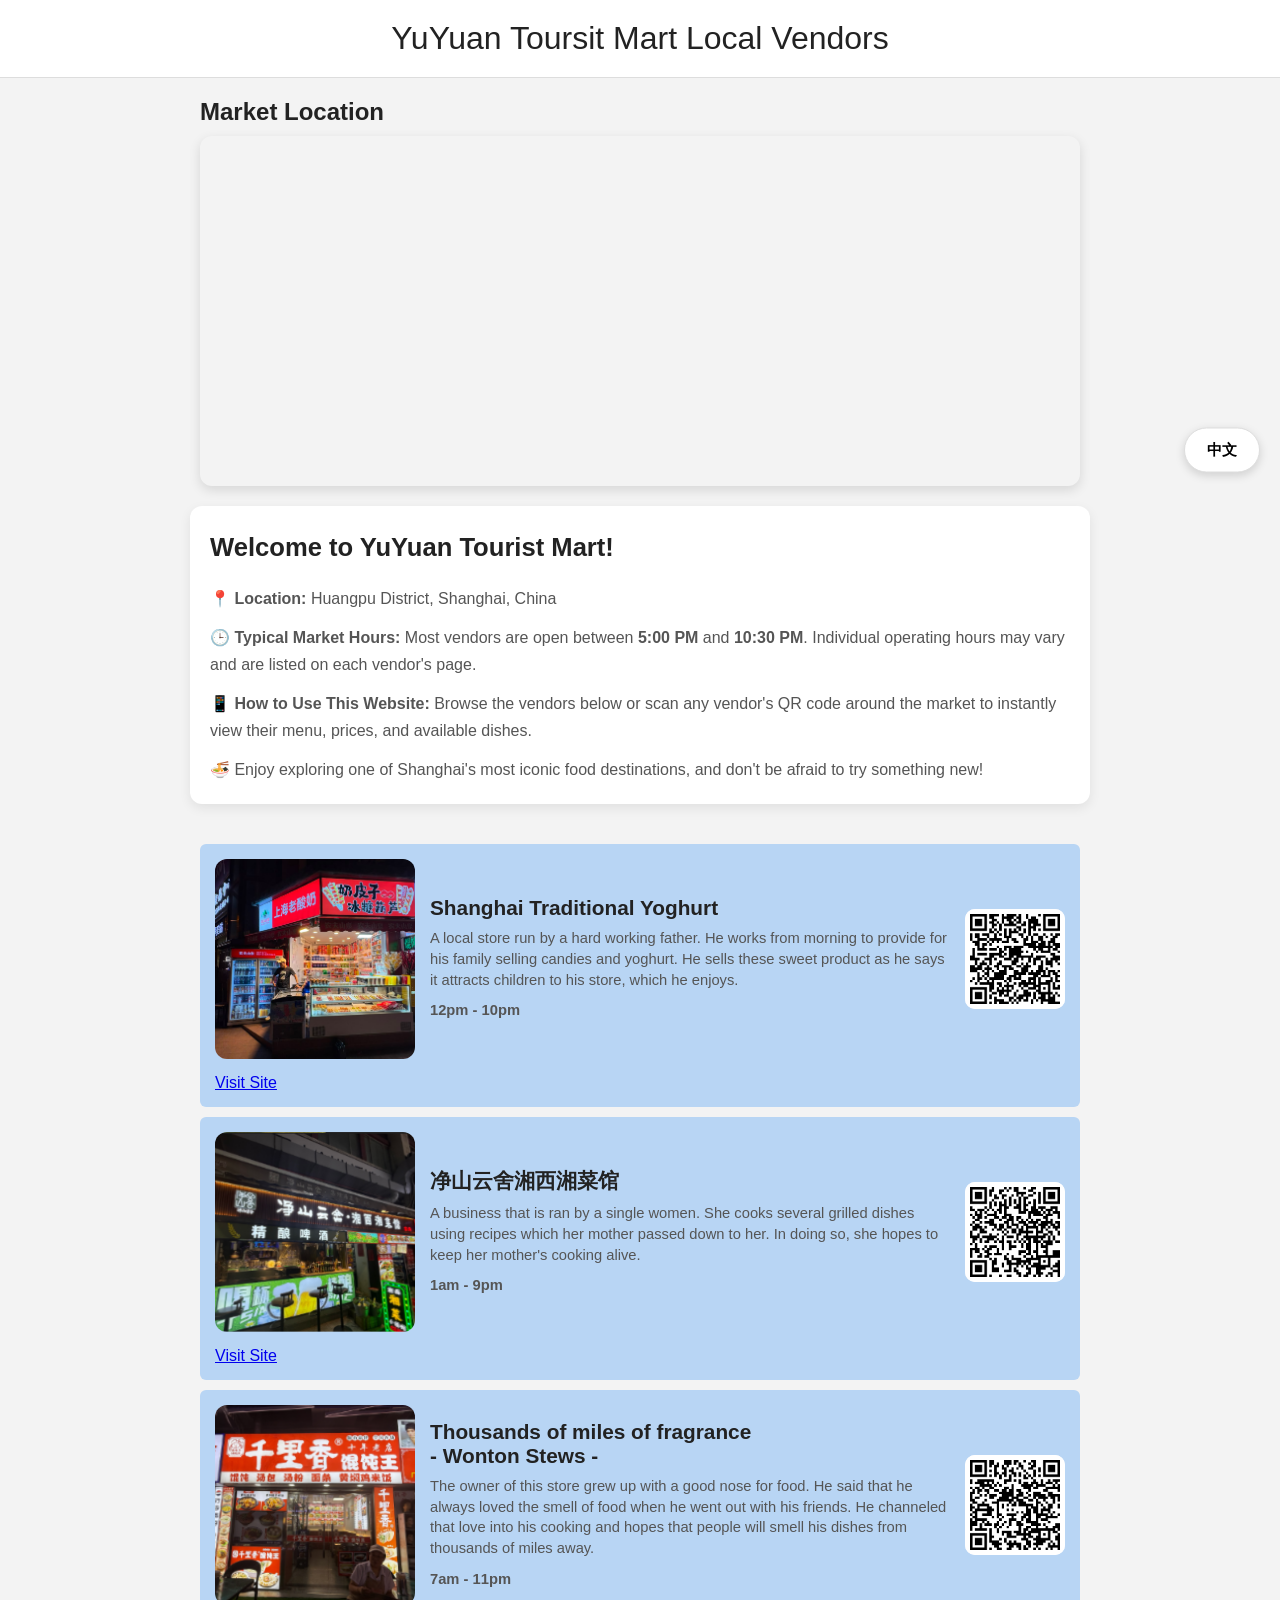
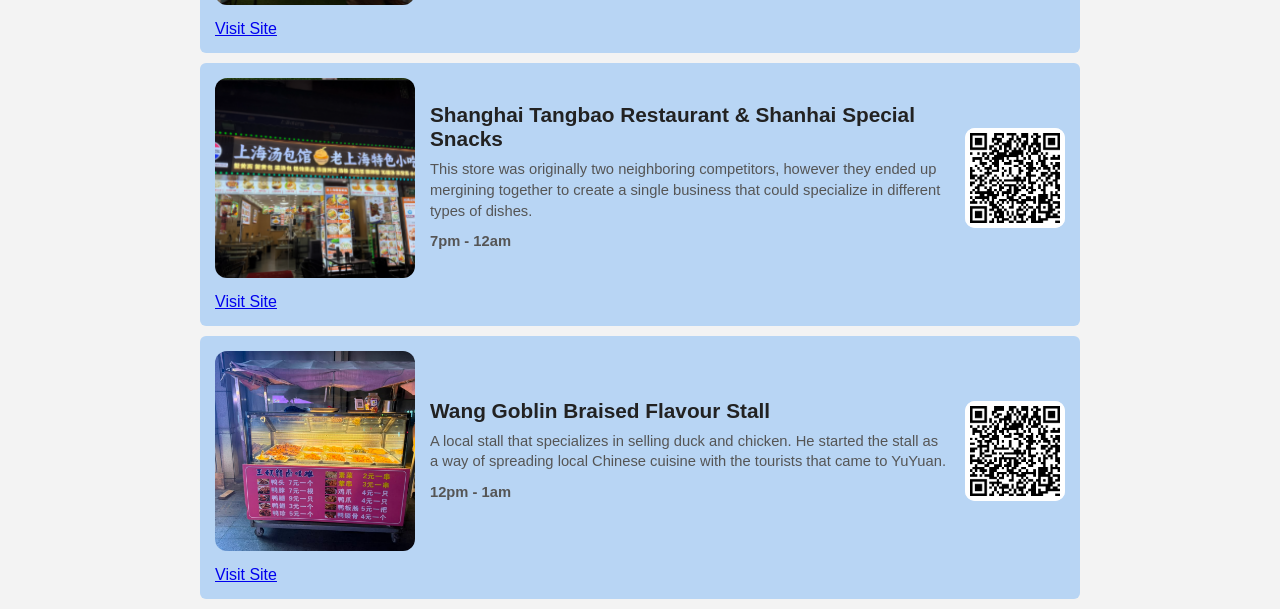
<file: index.html>
<!DOCTYPE html>
<html lang="en">
<head>
	<meta charset="UTF-8">
	<meta name="viewport" content="width=device-width, initial-scale=1.0">
	<title>Discover YuYuan's Local Night Market</title>
	<link rel="stylesheet" href="style.css">
</head>
<body>
	<header>
		<h1 data-en="YuYuan Toursit Mart Local Vendors" data-zh="豫园旅游商城本地商户">YuYuan Toursit Mart Local Vendors</h1>
	</header>

	<section class="map-section">

    	<h2 data-en="Market Location" data-zh="市场位置">Market Location</h2>

		<div class="map-container">
			<iframe
				src="https://www.google.com/maps?q=YuYuan+Tourist+Mart+Shanghai&output=embed"
				loading="lazy"
				allowfullscreen
				referrerpolicy="no-referrer-when-downgrade">
			</iframe>
		</div>

	</section>

	<section class="market-info">

		<h2 data-en="Welcome to YuYuan Tourist Mart!" data-zh="欢迎来到豫园旅游商城！">Welcome to YuYuan Tourist Mart!</h2>

		<p data-en="📍 <strong>Location:</strong> Huangpu District, Shanghai, China" data-zh="📍 <strong>地址：</strong>中国上海黄浦区">
			📍 <strong>Location:</strong> Huangpu District, Shanghai, China
		</p>

		<p data-en="🕒 <strong>Typical Market Hours:</strong> Most vendors are open between <strong>5:00 PM</strong> and <strong>10:30 PM</strong>. Individual operating hours may vary and are listed on each vendor's page." data-zh="🕒 <strong>典型营业时间：</strong>大多数商户的营业时间为 <strong>下午5:00</strong> 至 <strong>晚上10:30</strong>。具体营业时间因商户而异，详情请见各商户页面。">
			🕒 <strong>Typical Market Hours:</strong> Most vendors are open between
			<strong>5:00 PM</strong> and <strong>10:30 PM</strong>. Individual
			operating hours may vary and are listed on each vendor's page.
		</p>

		<p data-en="📱 <strong>How to Use This Website:</strong> Browse the vendors below or scan any vendor's QR code around the market to instantly view their menu, prices, and available dishes." data-zh="📱 <strong>使用说明：</strong>浏览下方商户列表，或扫描市场内任意商户的二维码，即可立即查看其菜单、价格和可选菜品。">
			📱 <strong>How to Use This Website:</strong> Browse the vendors below or
			scan any vendor's QR code around the market to instantly view their menu,
			prices, and available dishes.
		</p>

		<p data-en="🍜 Enjoy exploring one of Shanghai's most iconic food destinations, and don't be afraid to try something new!" data-zh="🍜 尽情探索上海最具代表性的美食胜地之一，勇敢尝试新口味吧！">
			🍜 Enjoy exploring one of Shanghai's most iconic food destinations, and
			don't be afraid to try something new!
		</p>

	</section>


	<!-- Grid for different Vendors -->
	<main class="vendor-grid">
    	<!-- Vendor Card -->
		<div class="vendor-card">
			<div class="vendor-image"><img src="images/v1_place.jpeg" alt="Vendor"></div>
					
			<div class="vendor-info">
				<h2 data-en="Shanghai Traditional Yoghurt" data-zh="上海传统酸奶">Shanghai Traditional Yoghurt</h2>

				<p class="story" data-en="A local store run by a hard working father. He works from morning to
					provide for his family selling candies and yoghurt. He sells these
					sweet product as he says it attracts children to his store, which he
					enjoys." 
					data-zh="这是一家由一位勤劳父亲经营的街坊小店。为了养家糊口，他从清晨就开始忙碌，售卖糖果和酸奶。他说，这些甜食能吸引孩子们光顾小店，而他也乐在其中。">
					A local store run by a hard working father. He works from morning to
					provide for his family selling candies and yoghurt. He sells these
					sweet product as he says it attracts children to his store, which he
					enjoys.
				</p>

				<p class="hours">
					<strong>12pm - 10pm</strong>
				</p>
			</div>
			
			<div class="vendor-qr">
				<img src="qr/QR 1.png" alt="QR Code">
			</div>

			<a href="menus/v1/vendor1.html" data-en="Visit Site" data-zh="访问网站">Visit Site</a>
		</div>

		<!-- Vendor Card -->
		<div class="vendor-card">
			<div class="vendor-image"><img src="images/v2_place.png" alt="Vendor"></div>
					
			<div class="vendor-info">
				<h2 data-en="Jingshan Yunshe Xiangxi Hunan Restaurant" data-zh="净山云舍湘西湘菜馆">净山云舍湘西湘菜馆</h2>

				<p class="story"
					data-en="A business that is ran by a single women. She cooks several grilled dishes using recipes which her mother passed down to her. In doing so, she hopes to keep her mother's cooking alive."
					data-zh="这是一家由一位单身女性经营的店。她运用母亲传授的食谱烹制各式烤制料理，以此希望能将母亲的烹饪手艺传承下去。">
					A business that is ran by a single women. She cooks
					several grilled dishes using recipes which her mother
					passed down to her. In doing so, she hopes to keep
					her mother's cooking alive.
				</p>

				<p class="hours">
					<strong>1am - 9pm</strong>
				</p>
			</div>
			
			<div class="vendor-qr">
				<img src="qr/QR 2.png" alt="QR Code">
			</div>
			
			<a href="menus/v2/vendor2.html" data-en="Visit Site" data-zh="访问网站">Visit Site</a>			
		</div>

		<!-- Vendor Card -->
		<div class="vendor-card">
			<div class="vendor-image"><img src="images/v3_place.png" alt="Vendor"></div>
					
			<div class="vendor-info">
				<h2 data-en="Thousands of miles of fragrance<br>- Wonton Stews -" data-zh="千里飘香<br>- 馄饨煲 -">Thousands of miles of fragrance<br>- Wonton Stews -</h2>

				<p class="story"
					data-zh="这是一家由一位单身女性经营的店。她运用母亲传授的食谱，烹制各式烤制菜肴，以此希望能将母亲的烹饪手艺传承下去。"
					data-en="The owner of this store grew up with a good nose for food.
					He said that he always loved the smell of food when he went
					out with his friends. He channeled that love into his cooking
					and hopes that people will smell his dishes from thousands of miles away.">
					The owner of this store grew up with a good nose for food.
					He said that he always loved the smell of food when he went
					out with his friends. He channeled that love into his cooking
					and hopes that people will smell his dishes from thousands of miles away.
				</p>

				<p class="hours">
					<strong>7am - 11pm</strong>
				</p>
			</div>
			
			<div class="vendor-qr">
				<img src="qr/QR 3.png" alt="QR Code">
			</div>

			<a href="menus/v3/vendor3.html" data-en="Visit Site" data-zh="访问网站">Visit Site</a>
		</div>

		<!-- Vendor Card -->
		<div class="vendor-card">
			<div class="vendor-image"><img src="images/v4_place.png" alt="Vendor"></div>
					
			<div class="vendor-info">
				<h2 data-en="Shanghai Tangbao Restaurant & Shanhai Special Snacks" data-zh="上海汤包餐厅 & 上海特色小吃">Shanghai Tangbao Restaurant & Shanhai Special Snacks</h2>

				<p class="story"
					data-zh="这家店原本由两家相邻的竞争对手经营，后来它们合并成了一家单一的企业，能够专营各类不同的菜品。"
					data-en="This store was originally two neighboring competitors,
					however they ended up mergining together to create a
					single business that could specialize in different types of dishes.">
					This store was originally two neighboring competitors,
					however they ended up mergining together to create a
					single business that could specialize in different types of dishes.
				</p>

				<p class="hours">
					<strong>7pm - 12am</strong>
				</p>
			</div>
			
			<div class="vendor-qr">
				<img src="qr/QR 4.png" alt="QR Code"> 
			</div>

			<a href="menus/v4/vendor4.html" data-en="Visit Site" data-zh="访问网站">Visit Site</a>
		</div>

		<div class="vendor-card">
			<div class="vendor-image"><img src="images/v5_place.jpeg" alt="Vendor"></div>
					
			<div class="vendor-info">
				<h2 data-en="Wang Goblin Braised Flavour Stall" data-zh="王小妖卤味摊">Wang Goblin Braised Flavour Stall</h2>

				<p class="story"
					data-zh="这是一家专营鸭肉和鸡肉制品的本地摊位。
					摊主创办这个摊位，旨在向造访豫园的游客推广本地中式美食。"
					data-en="A local stall that specializes in selling duck and chicken.
					He started the stall as a way of spreading local Chinese
					cuisine with the tourists that came to YuYuan.">
					A local stall that specializes in selling duck and chicken.
					He started the stall as a way of spreading local Chinese
					cuisine with the tourists that came to YuYuan.
				</p>

				<p class="hours">
					<strong>12pm - 1am</strong>
				</p>
			</div>
			
			<div class="vendor-qr">
				<img src="qr/QR 5.png" alt="QR Code">
			</div>

			<a href="menus/v5/vendor5.html" data-en="Visit Site" data-zh="访问网站">Visit Site</a>
		</div>
	</main>

	<button id="lang-toggle" class="lang-toggle-button">
		中文
	</button>

<script src="script.js"></script>

</body>
</html>
</file>
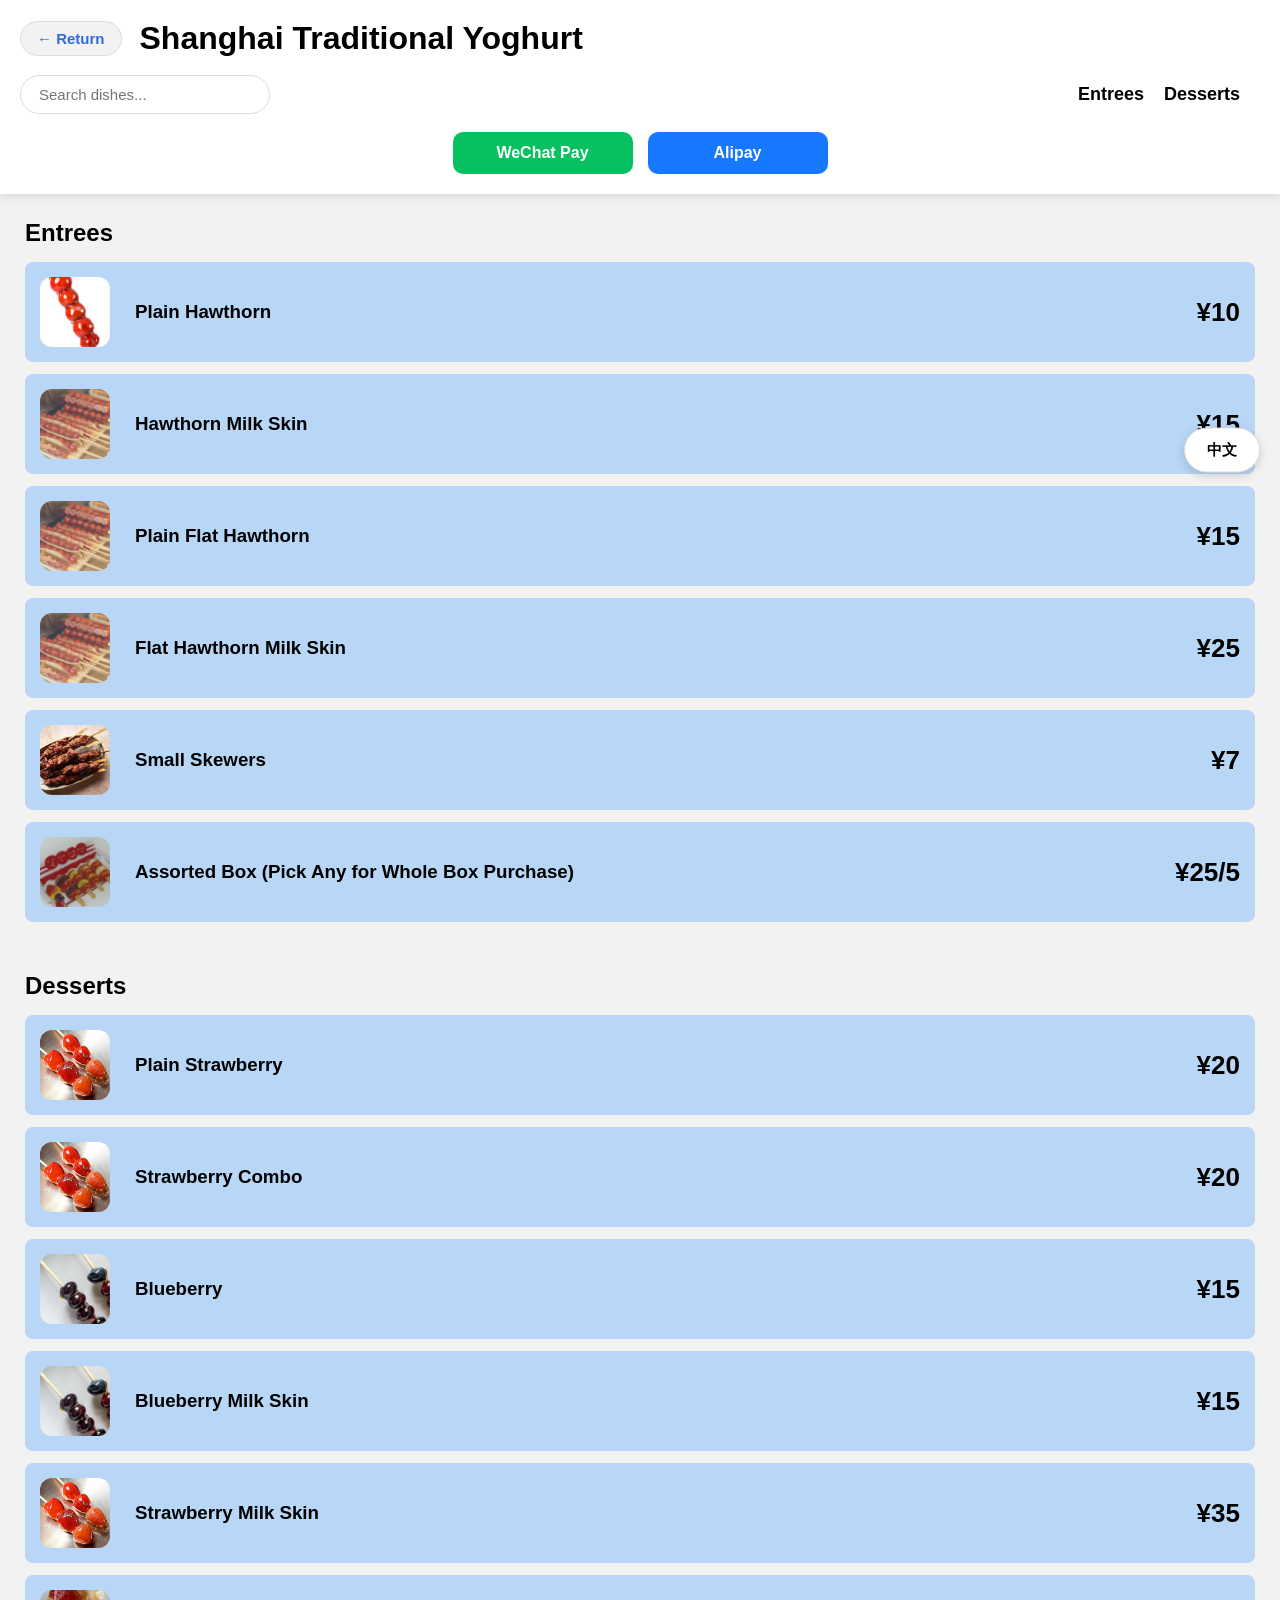
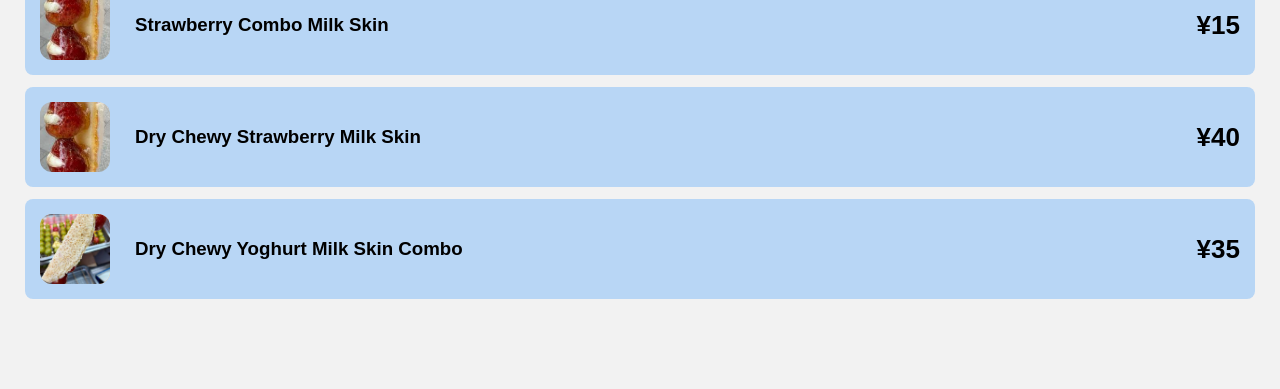
<file: menus/v1/vendor1.html>
<!DOCTYPE html>
<html lang="en">
<head>

    <meta charset="UTF-8">
    <meta name="viewport" content="width=device-width, initial-scale=1.0">
    <title>Vendor Menu</title>

    <link rel="stylesheet" href="../menus.css">

</head>
<body>
    <header>
        <div class="business-header">
            <a href="../../index.html" class="return-button" data-en="← Return" data-zh="← 返回">← Return</a>
            <h1 data-en="Shanghai Traditional Yoghurt" data-zh="上海传统酸奶">Shanghai Traditional Yoghurt</h1>
        </div>

        <div class="toolbar">
            <input type="text" id="search" placeholder="Search dishes...">
            <nav>
                <button onclick="scrollToSection('entrees')" data-en="Entrees" data-zh="小吃">
                    Entrees
                </button>
                <button onclick="scrollToSection('desserts')" data-en="Desserts" data-zh="甜品">
                    Desserts
                </button>
                <button onclick="scrollToSection('drinks')">
                    
                </button>
            </nav>
        </div>

        <div class="payment-buttons">

            <button
                id="wechat-pay"
                class="payment-button wechat">

                WeChat Pay

            </button>

            <button
                id="alipay"
                class="payment-button alipay">

                Alipay

            </button>

        </div>
    </header>

    <main>
        <section id="entrees">
            <h2 data-en="Entrees" data-zh="小吃">Entrees</h2>
            <div class="menu-grid" id="entree-list"></div>
        </section>

        <section id="desserts">
            <h2 data-en="Desserts" data-zh="甜品">Desserts</h2>
            <div class="menu-grid" id="dessert-list"></div>
        </section>

        <section id="drinks">
            <h2></h2>
            <div class="menu-grid" id="drink-list"></div>
        </section>
    </main>

    <button id="lang-toggle" class="lang-toggle-button">
        中文
    </button>

<script src="vendor.js"></script>

</body>
</html>
</file>
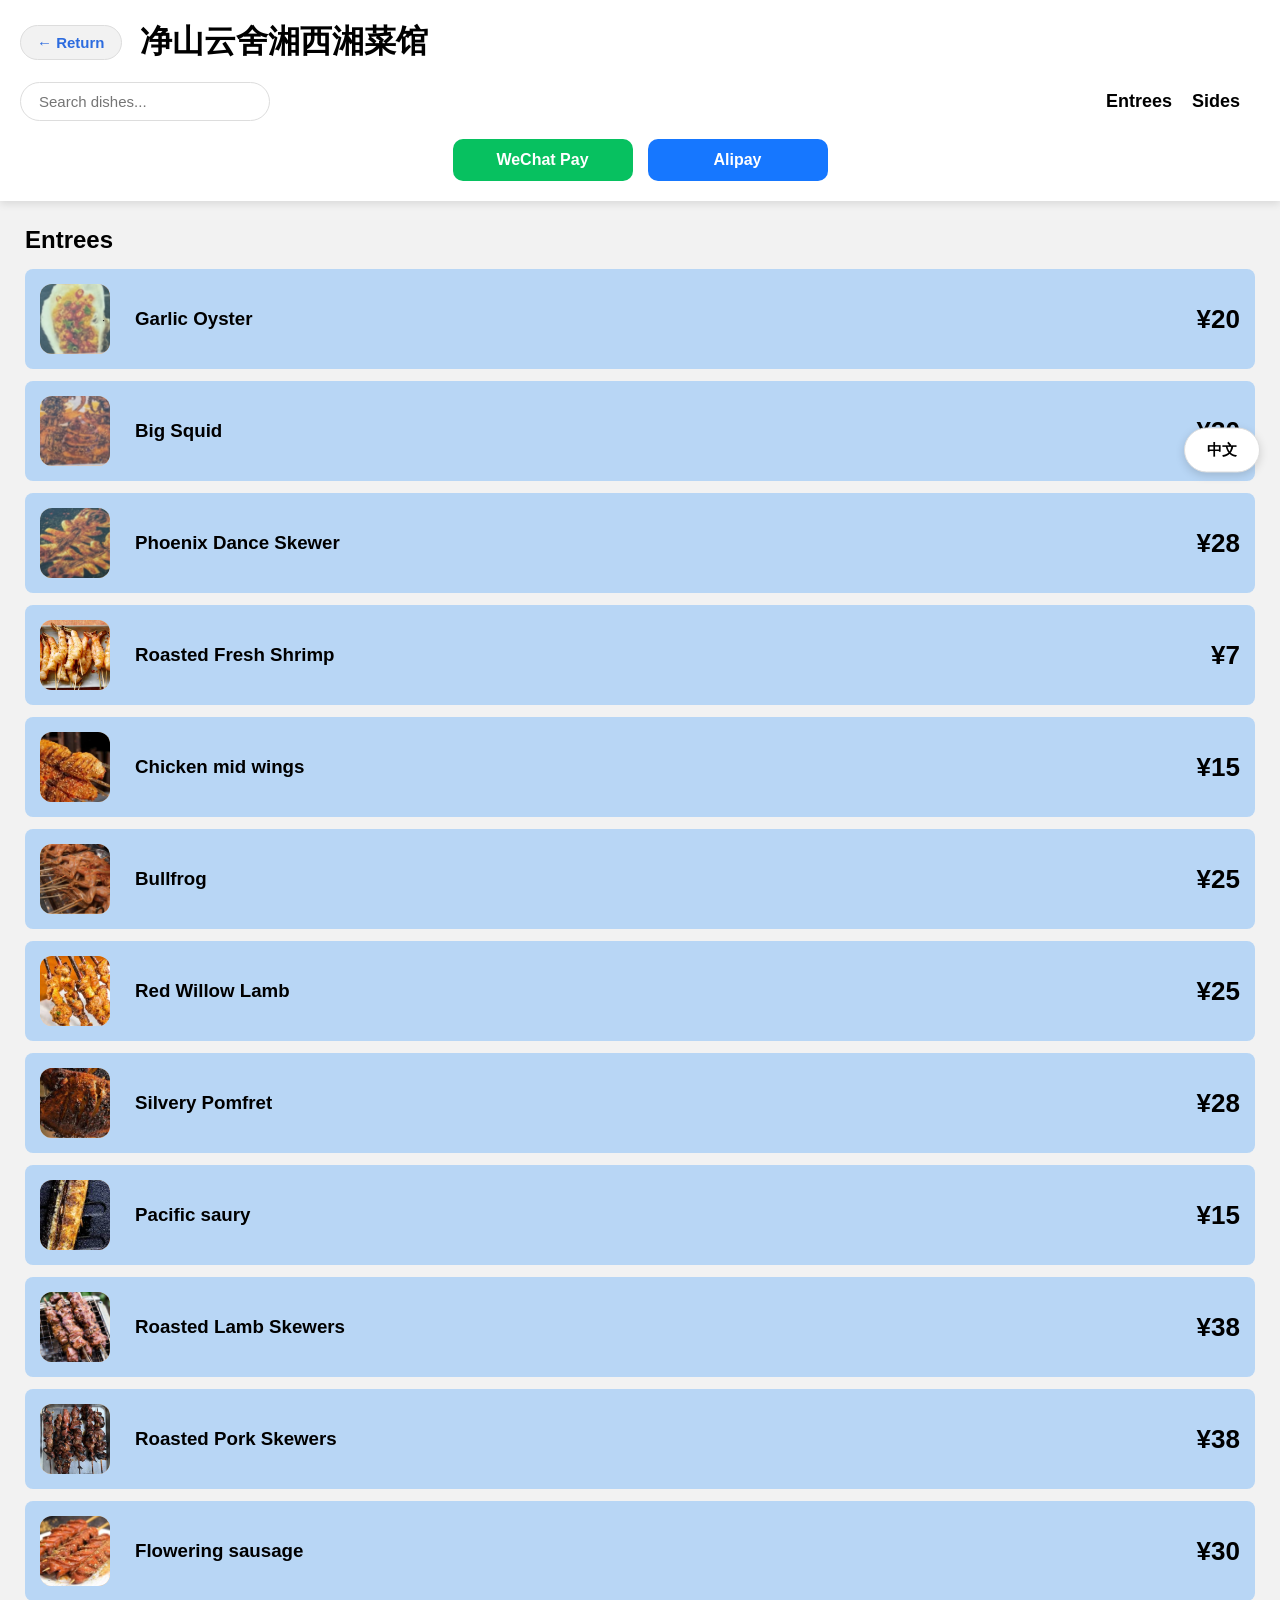
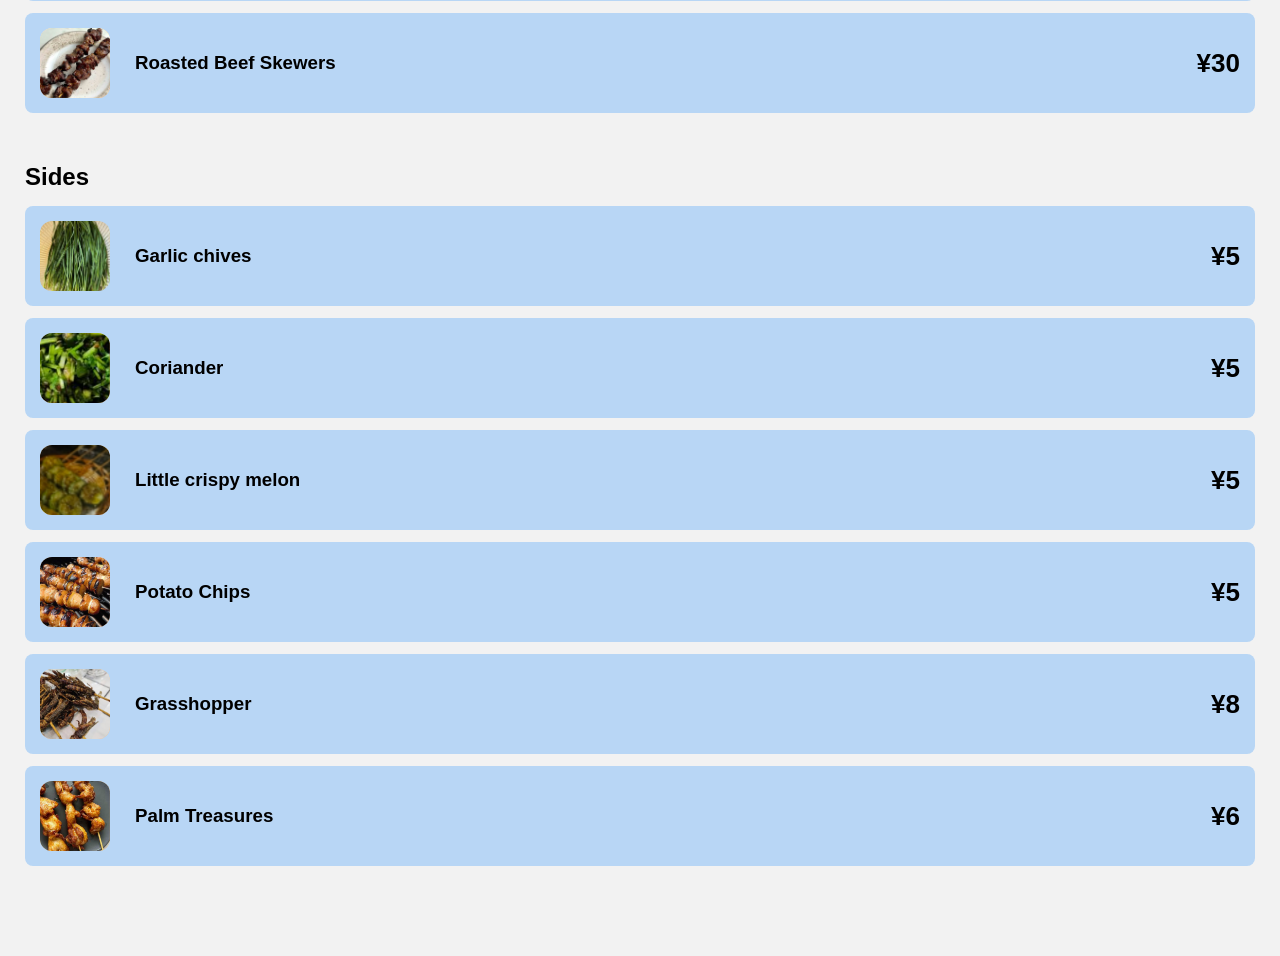
<file: menus/v2/vendor2.html>
<!DOCTYPE html>
<html lang="en">
<head>

    <meta charset="UTF-8">
    <meta name="viewport" content="width=device-width, initial-scale=1.0">
    <title>Vendor Menu</title>

    <link rel="stylesheet" href="../menus.css">

</head>
<body>
    <header>
        <div class="business-header">
            <a href="../../index.html" class="return-button" data-en="← Return" data-zh="← 返回">← Return</a>
            <h1 data-en="Jingshan Yunshe Xiangxi Hunan Restaurant" data-zh="净山云舍湘西湘菜馆">净山云舍湘西湘菜馆</h1>
        </div>

        <div class="toolbar">
            <input type="text" id="search" placeholder="Search dishes...">
            <nav>
                <button onclick="scrollToSection('entrees')" data-en="Entrees" data-zh="主菜">
                    Entrees
                </button>
                <button onclick="scrollToSection('desserts')" data-en="Sides" data-zh="配菜">
                    Sides
                </button>
                <button onclick="scrollToSection('drinks')">
                    
                </button>
            </nav>
        </div>

        <div class="payment-buttons">

            <button
                id="wechat-pay"
                class="payment-button wechat">

                WeChat Pay

            </button>

            <button
                id="alipay"
                class="payment-button alipay">

                Alipay

            </button>

        </div>
    </header>

    <main>
        <section id="entrees">
            <h2 data-en="Entrees" data-zh="主菜">Entrees</h2>
            <div class="menu-grid" id="entree-list"></div>
        </section>

        <section id="desserts">
            <h2 data-en="Sides" data-zh="配菜">Sides</h2>
            <div class="menu-grid" id="dessert-list"></div>
        </section>

        <section id="drinks">
            <h2></h2>
            <div class="menu-grid" id="drink-list"></div>
        </section>
    </main>

    <button id="lang-toggle" class="lang-toggle-button">
        中文
    </button>

<script src="vendor.js"></script>

</body>
</html>
</file>
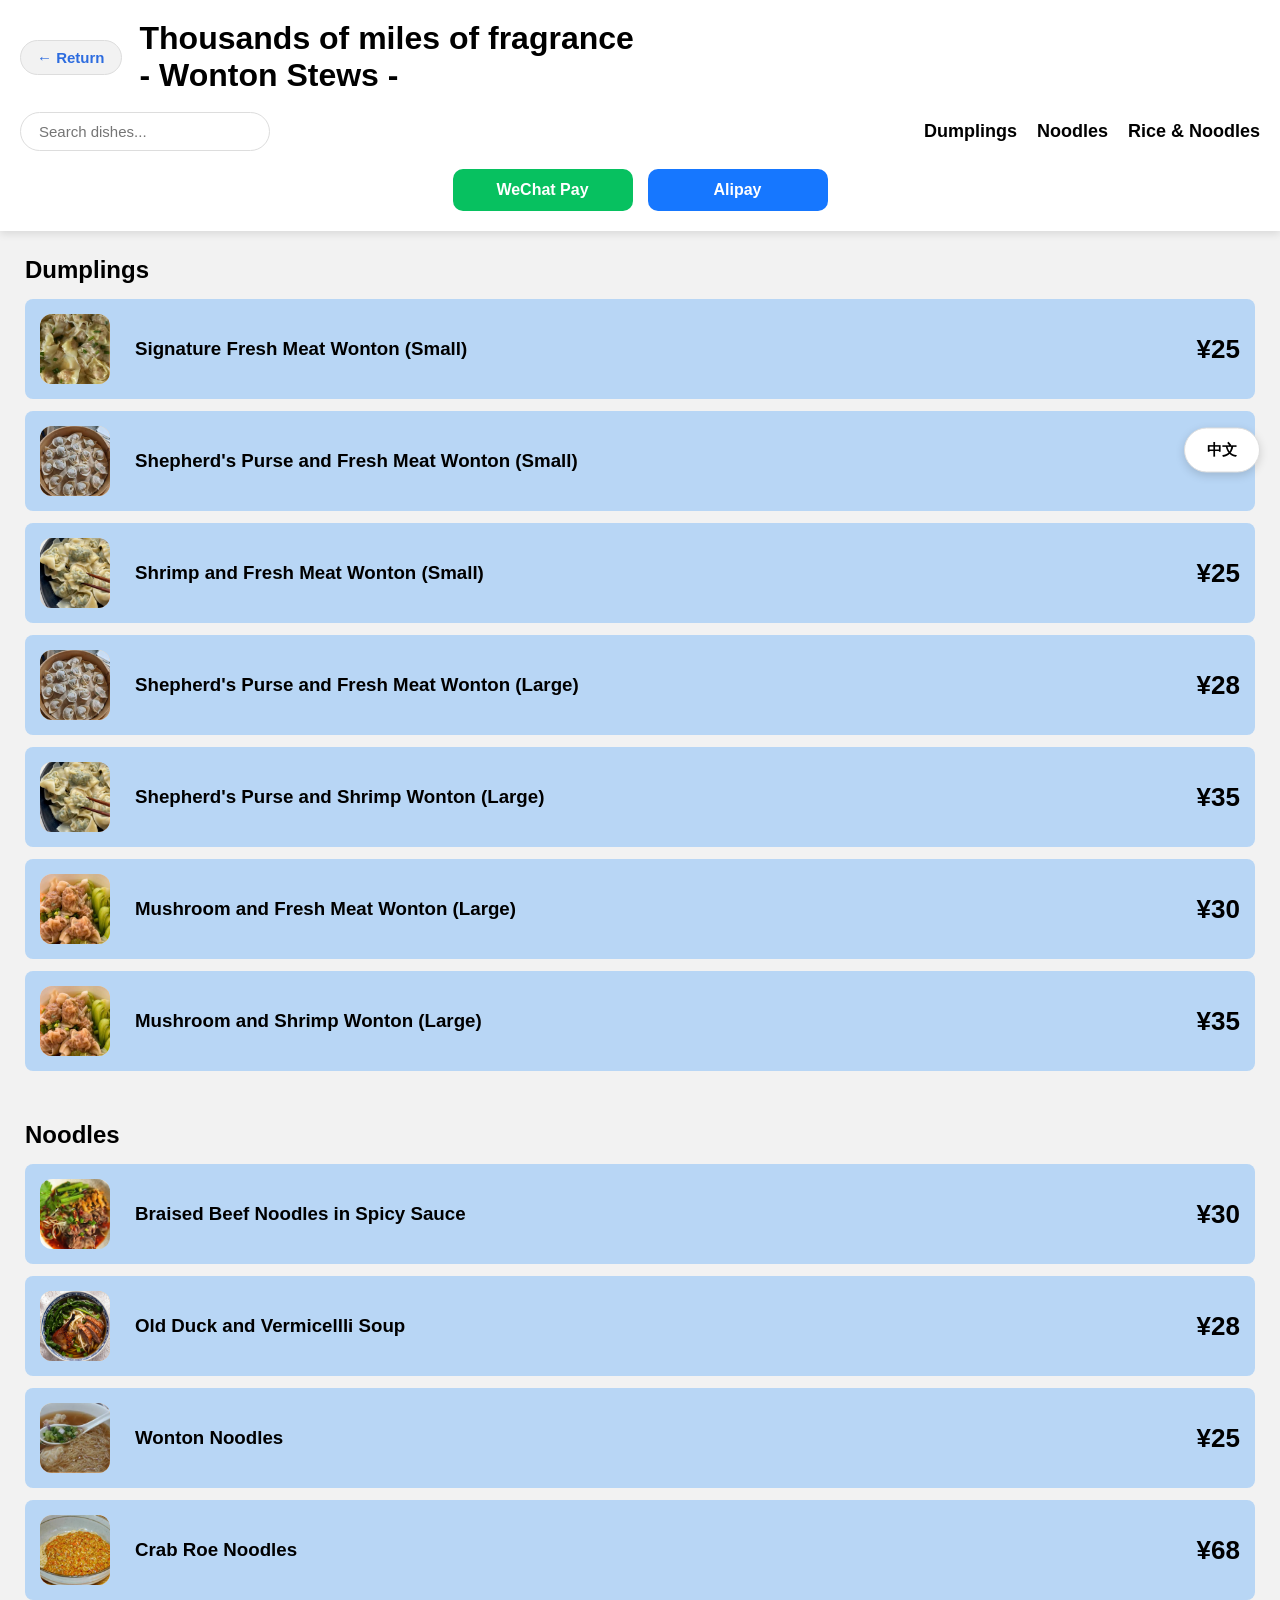
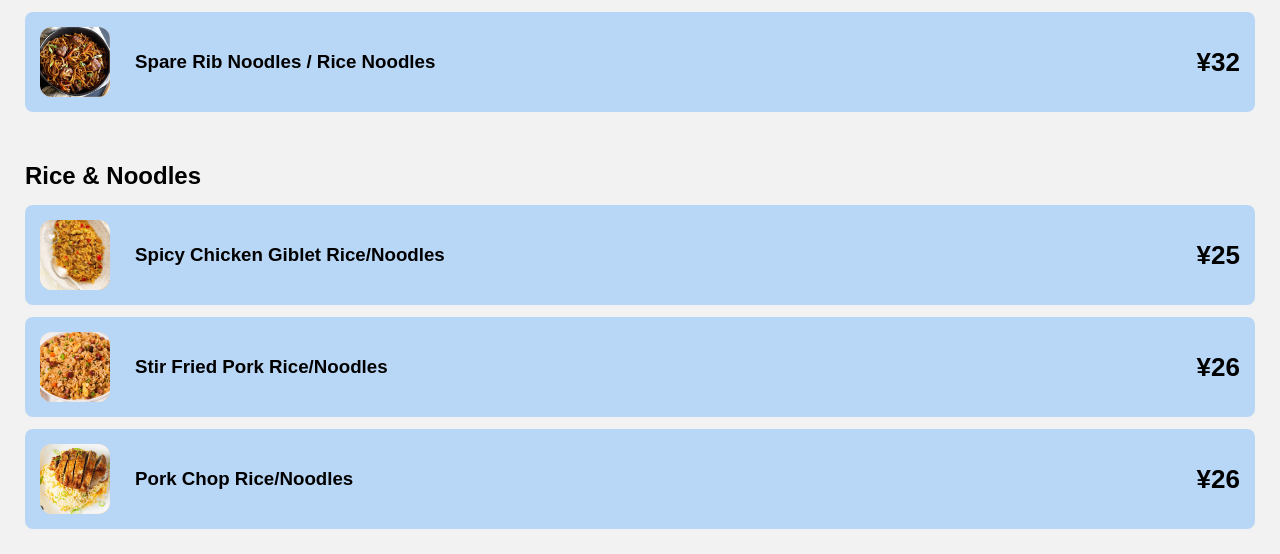
<file: menus/v3/vendor3.html>
<!DOCTYPE html>
<html lang="en">
<head>

    <meta charset="UTF-8">
    <meta name="viewport" content="width=device-width, initial-scale=1.0">
    <title>Vendor Menu</title>

    <link rel="stylesheet" href="../menus.css">

</head>
<body>
    <header>
        <div class="business-header">
            <a href="../../index.html" class="return-button" data-en="← Return" data-zh="← 返回">← Return</a>
            <h1 data-en="Thousands of miles of fragrance<br>- Wonton Stews -" data-zh="千里飘香<br>- 馄饨煲 -">Thousands of miles of fragrance<br>- Wonton Stews -</h1>
        </div>

        <div class="toolbar">
            <input type="text" id="search" placeholder="Search dishes...">
            <nav>
                <button onclick="scrollToSection('entrees')" data-en="Dumplings" data-zh="馄饨">
                    Dumplings
                </button>
                <button onclick="scrollToSection('desserts')" data-en="Noodles" data-zh="面条">
                    Noodles
                </button>
                <button onclick="scrollToSection('drinks')" data-en="Rice & Noodles" data-zh="米粉与面条">
                    Rice & Noodles
                </button>
            </nav>
        </div>

        <div class="payment-buttons">

            <button
                id="wechat-pay"
                class="payment-button wechat">

                WeChat Pay

            </button>

            <button
                id="alipay"
                class="payment-button alipay">

                Alipay

            </button>

        </div>
    </header>

    <main>
        <section id="entrees">
            <h2 data-en="Dumplings" data-zh="馄饨">Dumplings</h2>
            <div class="menu-grid" id="entree-list"></div>
        </section>

        <section id="desserts">
            <h2 data-en="Noodles" data-zh="面条">Noodles</h2>
            <div class="menu-grid" id="dessert-list"></div>
        </section>

        <section id="drinks">
            <h2 data-en="Rice & Noodles" data-zh="米粉与面条">Rice & Noodles</h2>
            <div class="menu-grid" id="drink-list"></div>
        </section>
    </main>

    <button id="lang-toggle" class="lang-toggle-button">
        中文
    </button>

<script src="vendor.js"></script>

</body>
</html>
</file>
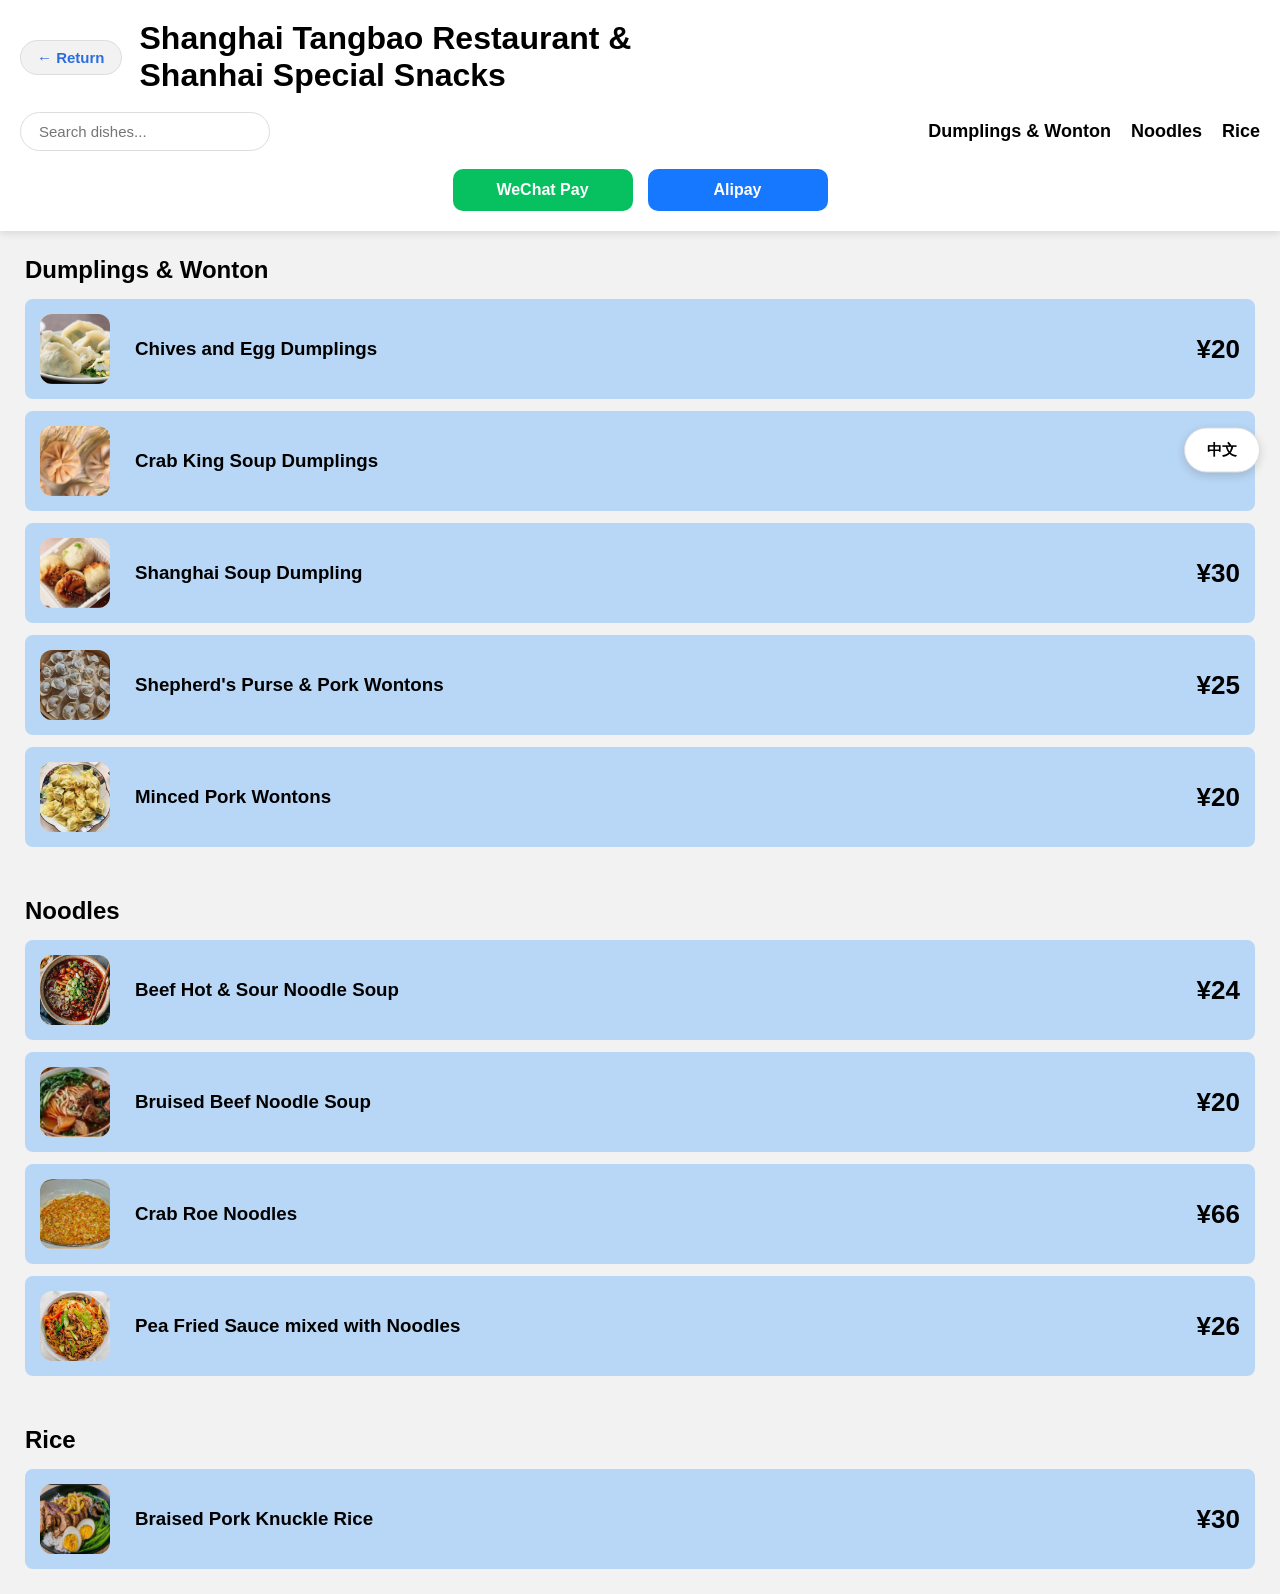
<file: menus/v4/vendor4.html>
<!DOCTYPE html>
<html lang="en">
<head>

    <meta charset="UTF-8">
    <meta name="viewport" content="width=device-width, initial-scale=1.0">
    <title>Vendor Menu</title>

    <link rel="stylesheet" href="../menus.css">

</head>
<body>
    <header>
        <div class="business-header">
            <a href="../../index.html" class="return-button" data-en="← Return" data-zh="← 返回">← Return</a>
            <h1 data-en="Shanghai Tangbao Restaurant &<br>Shanhai Special Snacks" data-zh="上海汤包餐厅 &<br>上海特色小吃">Shanghai Tangbao Restaurant &<br>Shanhai Special Snacks</h1>
        </div>

        <div class="toolbar">
            <input type="text" id="search" placeholder="Search dishes...">
            <nav>
                <button onclick="scrollToSection('entrees')" data-en="Dumplings & Wonton" data-zh="饺子与馄饨">
                    Dumplings & Wonton
                </button>
                <button onclick="scrollToSection('desserts')" data-en="Noodles" data-zh="面条">
                    Noodles
                </button>
                <button onclick="scrollToSection('drinks')" data-en="Rice" data-zh="米饭">
                    Rice
                </button>
            </nav>
        </div>

        <div class="payment-buttons">

            <button
                id="wechat-pay"
                class="payment-button wechat">

                WeChat Pay

            </button>

            <button
                id="alipay"
                class="payment-button alipay">

                Alipay

            </button>

        </div>
    </header>

    <main>
        <section id="entrees">
            <h2 data-en="Dumplings & Wonton" data-zh="饺子与馄饨">Dumplings & Wonton</h2>
            <div class="menu-grid" id="entree-list"></div>
        </section>

        <section id="desserts">
            <h2 data-en="Noodles" data-zh="面条">Noodles</h2>
            <div class="menu-grid" id="dessert-list"></div>
        </section>

        <section id="drinks">
            <h2 data-en="Rice" data-zh="米饭">Rice</h2>
            <div class="menu-grid" id="drink-list"></div>
        </section>
    </main>

    <button id="lang-toggle" class="lang-toggle-button">
        中文
    </button>

<script src="vendor.js"></script>

</body>
</html>
</file>
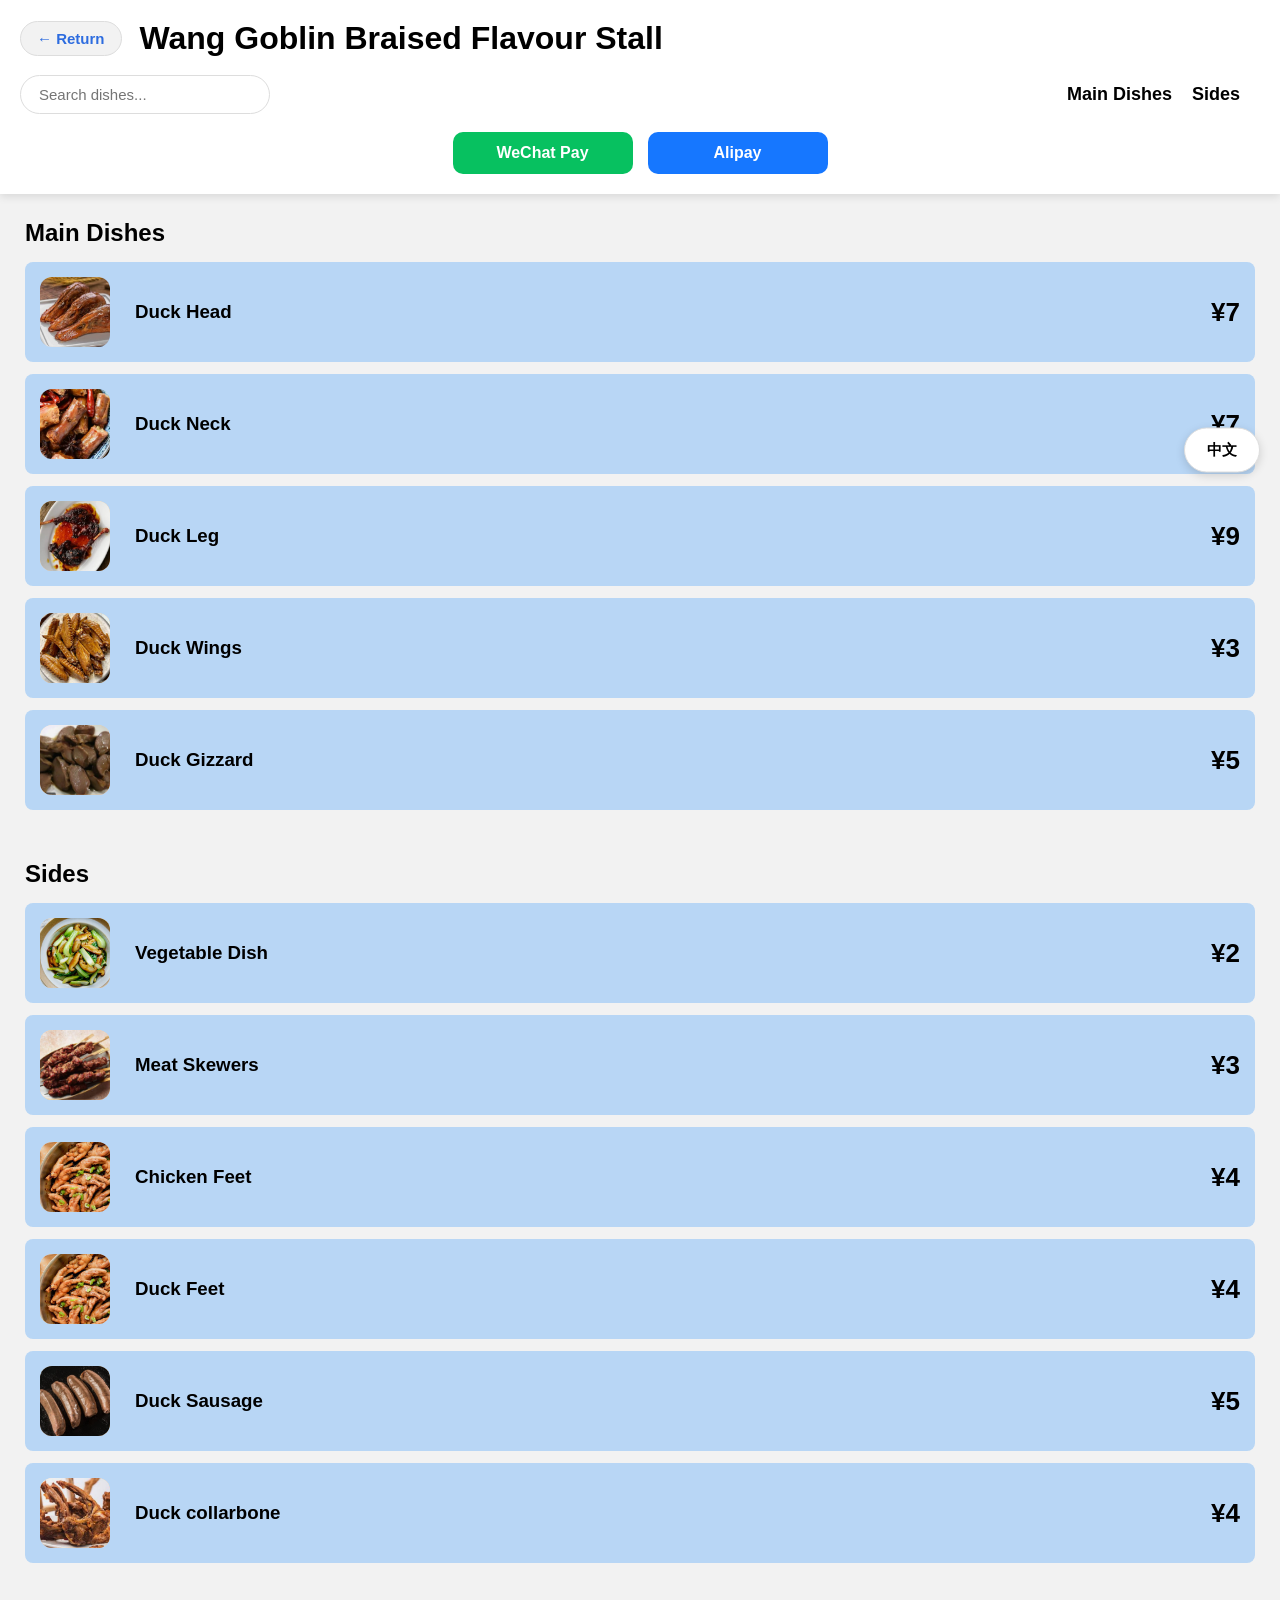
<file: menus/v5/vendor5.html>
<!DOCTYPE html>
<html lang="en">
<head>

    <meta charset="UTF-8">
    <meta name="viewport" content="width=device-width, initial-scale=1.0">
    <title>Vendor Menu</title>

    <link rel="stylesheet" href="../menus.css">

</head>
<body>
    <header>
        <div class="business-header">
            <a href="../../index.html" class="return-button" data-en="← Return" data-zh="← 返回">← Return</a>
            <h1 data-en="Wang Goblin Braised Flavour Stall" data-zh="王小妖卤味摊">Wang Goblin Braised Flavour Stall</h1>
        </div>

        <div class="toolbar">
            <input type="text" id="search" placeholder="Search dishes...">
            <nav>
                <button onclick="scrollToSection('entrees')" data-en="Main Dishes" data-zh="主菜">
                    Main Dishes
                </button>
                <button onclick="scrollToSection('desserts')" data-en="Sides" data-zh="配菜">
                    Sides
                </button>
                <button onclick="scrollToSection('drinks')">
                    
                </button>
            </nav>
        </div>

        <div class="payment-buttons">

            <button
                id="wechat-pay"
                class="payment-button wechat">

                WeChat Pay

            </button>

            <button
                id="alipay"
                class="payment-button alipay">

                Alipay

            </button>

        </div>
    </header>

    <main>
        <section id="entrees">
            <h2 data-en="Main Dishes" data-zh="主菜">Main Dishes</h2>
            <div class="menu-grid" id="entree-list"></div>
        </section>

        <section id="desserts">
            <h2 data-en="Sides" data-zh="配菜">Sides</h2>
            <div class="menu-grid" id="dessert-list"></div>
        </section>

        <section id="drinks">
            <h2></h2>
            <div class="menu-grid" id="drink-list"></div>
        </section>
    </main>

    <button id="lang-toggle" class="lang-toggle-button">
        中文
    </button>

<script src="vendor.js"></script>

</body>
</html>
</file>
<file: style.css>
/* ---------- General ---------- */

*{
    margin:0;
    padding:0;
    box-sizing:border-box;
}

body{
    font-family:Arial, Helvetica, sans-serif;
    background:#f3f3f3;
}

/* ---------- Header ---------- */

header{
    background:white;
    padding:20px;
    text-align:center;
    border-bottom:1px solid #ddd;
}

header h1{
    font-size:2rem;
    font-weight:500;
    color:#222;
}

/* ==========================
   Language Toggle
========================== */

.lang-toggle-button{

    position:fixed;

    top:50%;

    right:20px;

    transform:translateY(-50%);

    border:1px solid #ddd;

    background:white;

    border-radius:25px;

    padding:12px 22px;

    font-size:15px;

    font-weight:bold;

    cursor:pointer;

    box-shadow:0 3px 10px rgba(0,0,0,.15);

    z-index:200;
}

.lang-toggle-button:hover{

    background:#e6e6e6;
}

/* ==========================
   Google Map
========================== */

.map-section{

    max-width:900px;

    margin:20px auto;

    padding:0 10px;
}

.map-section h2{

    margin-bottom:10px;

    color:#222;

    font-size:1.5rem;
}

.map-container{

    width:100%;

    height:350px;

    overflow:hidden;

    border-radius:12px;

    box-shadow:0 4px 12px rgba(0,0,0,.12);
}

.map-container iframe{

    width:100%;

    height:100%;

    border:none;
}

/* ==========================
   Market Information
========================== */

.market-info{

    max-width:900px;

    margin:20px auto 30px;

    padding:20px;

    background:#ffffff;

    border-radius:12px;

    box-shadow:0 4px 12px rgba(0,0,0,.08);

    line-height:1.7;
}

.market-info h2{

    margin-bottom:15px;

    color:#222;

    font-size:1.6rem;
}

.market-info p{

    margin-bottom:12px;

    color:#555;

    font-size:1rem;
}

.market-info p:last-child{

    margin-bottom:0;
}

/* ---------- Vendor Grid ---------- */

.vendor-grid{

    display:grid;

    /* One vendor per row */
    grid-template-columns:1fr;

    gap:10px;

    padding:10px;

    max-width:900px;

    margin:auto;
}

/* ---------- Vendor Card ---------- */

.vendor-card{
    display:grid;

    grid-template-columns:
        200px
        1fr
        100px;

    gap:15px;

    align-items:center;

    background:#b8d5f4;

    padding:15px;

    border-radius:6px;

    min-height:120px;
}

/* ---------- Vendor Image ---------- */

.vendor-image{
    width:200px;
    height:200px;

    border-radius:12px;
    /*background:linear-gradient(
        135deg,
        #ffe5c7,
        #ffbe82
    );*/

    overflow:hidden;
}

.vendor-image img{

    width:100%;
    height:100%;
    object-fit:cover;
}

/* ---------- Vendor Info ---------- */

.vendor-info h2{

    font-size:1.3rem;
    margin-bottom:8px;
    color:#222;
}

.vendor-info p{

    font-size:.92rem;
    color:#555;
    line-height:1.4;
}

.hours{

    margin-top:10px;
    color:#666;
}

/* ---------- QR Code ---------- */

.vendor-qr{

    width:100px;
    height:100px;

    background:white;

    border-radius:10px;

    display:flex;
    justify-content:center;
    align-items:center;

    overflow:hidden;
}

.vendor-qr img{

    width:100%;
    height:100%;
    object-fit:contain;
}

/* ---------- Mobile ---------- */

@media (max-width:600px){

    .vendor-card{

        grid-template-columns:
            100px
            1fr
            75px;

        gap:10px;
    }

    .vendor-image{

        width:100px;
        height:100px;
    }

    .vendor-qr{

        width:60px;
        height:60px;
    }

    .vendor-info h2{

        font-size:1.1rem;
    }

    .vendor-info p{

        font-size:.82rem;
    }

}
</file>
<file: menus/menus.css>
*{
    margin:0;
    padding:0;
    box-sizing:border-box;
}

body{

    font-family:Arial, Helvetica, sans-serif;

    background:#f2f2f2;
}

header{

    background:white;

    position:sticky;

    top:0;

    z-index:100;

    padding:20px;

    box-shadow:0 3px 8px rgba(0,0,0,.1);
}

.business-header{

    display:flex;

    align-items:center;

    gap:18px;

    margin-bottom:18px;
}

.return-button{

    text-decoration:none;

    color:#2d6cdf;

    font-weight:bold;

    font-size:15px;

    padding:8px 16px;

    border:1px solid #ddd;

    border-radius:20px;

    background:#f2f2f2;

    white-space:nowrap;
}

.return-button:hover{

    background:#e6e6e6;
}

.business-image{

    width:70px;

    height:70px;

    background:linear-gradient(135deg,#ffe7c7,#ffba78);

    border-radius:16px;
}

.toolbar{

    display:flex;

    justify-content:space-between;

    align-items:center;

    gap:20px;

    flex-wrap:wrap;
}

#search{

    width:250px;

    padding:10px 18px;

    border-radius:25px;

    border:1px solid #ddd;

    font-size:15px;
}

nav{

    display:flex;

    gap:20px;
}

nav button{

    border:none;

    background:none;

    font-size:18px;

    cursor:pointer;

    font-weight:bold;
}

nav button:hover{

    color:#2d6cdf;
}

.lang-toggle-button{

    position:fixed;

    top:50%;

    right:20px;

    transform:translateY(-50%);

    border:1px solid #ddd;

    background:white;

    border-radius:25px;

    padding:12px 22px;

    font-size:15px;

    font-weight:bold;

    cursor:pointer;

    box-shadow:0 3px 10px rgba(0,0,0,.15);

    z-index:200;
}

.lang-toggle-button:hover{

    background:#e6e6e6;
}

/* ==========================
   Payment Buttons
========================== */

.payment-buttons{

    display:flex;

    justify-content:center;

    gap:15px;

    margin-top:18px;
}

.payment-button{

    flex:1;

    max-width:180px;

    padding:12px 18px;

    border:none;

    border-radius:10px;

    font-size:1rem;

    font-weight:bold;

    color:white;

    cursor:pointer;

    transition:
        transform .15s ease,
        filter .2s ease;
}

.payment-button:hover{

    filter:brightness(1.08);
}

.payment-button:active{

    transform:scale(0.97);
}

.wechat{

    background:#07C160;
}

.alipay{

    background:#1677FF;
}

section{

    padding:25px;
}

section h2{

    margin-bottom:15px;
}

.menu-grid{

    display:grid;

    gap:12px;
}

.menu-item{

    display:grid;

    grid-template-columns:80px 1fr 80px;

    gap:15px;

    align-items:center;

    background:#b8d6f5;

    padding:15px;

    border-radius:8px;
}

.menu-image{

    width:70px;

    height:70px;

    border-radius:12px;

    background:linear-gradient(135deg,#ffe7c7,#ffba78);

    overflow:hidden;
}

.menu-image img{

    width:100%;

    height:100%;

    object-fit:cover;
}

.price{

    font-size:26px;

    font-weight:bold;

    text-align:right;
}

.ingredients{

    color:#666;

    margin-top:6px;

    font-size:14px;
}

.description{

    color:#555;

    margin-top:4px;
}
</file>
